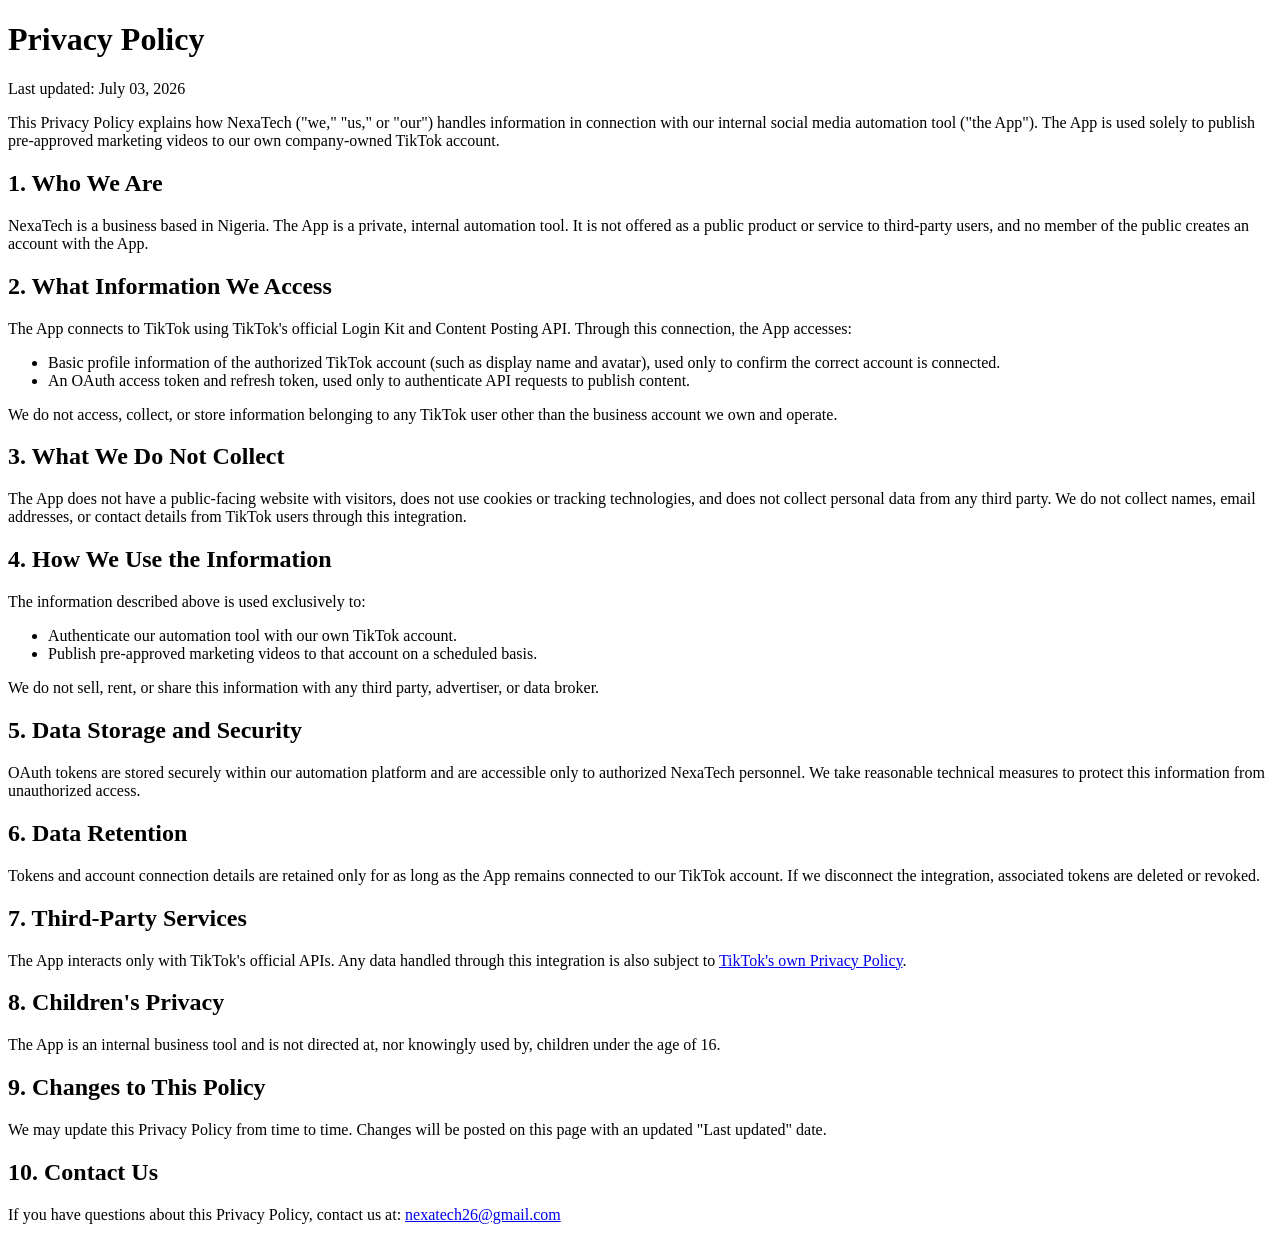
<file: privacy.html>
<!DOCTYPE html>
<html lang="en">
<head>
<meta charset="UTF-8">
<title>Privacy Policy - NexaTech</title>
</head>
<body>
<h1>Privacy Policy</h1>
<p>Last updated: July 03, 2026</p>

<p>This Privacy Policy explains how NexaTech ("we," "us," or "our") handles information in connection with our internal social media automation tool ("the App"). The App is used solely to publish pre-approved marketing videos to our own company-owned TikTok account.</p>

<h2>1. Who We Are</h2>
<p>NexaTech is a business based in Nigeria. The App is a private, internal automation tool. It is not offered as a public product or service to third-party users, and no member of the public creates an account with the App.</p>

<h2>2. What Information We Access</h2>
<p>The App connects to TikTok using TikTok's official Login Kit and Content Posting API. Through this connection, the App accesses:</p>
<ul>
<li>Basic profile information of the authorized TikTok account (such as display name and avatar), used only to confirm the correct account is connected.</li>
<li>An OAuth access token and refresh token, used only to authenticate API requests to publish content.</li>
</ul>
<p>We do not access, collect, or store information belonging to any TikTok user other than the business account we own and operate.</p>

<h2>3. What We Do Not Collect</h2>
<p>The App does not have a public-facing website with visitors, does not use cookies or tracking technologies, and does not collect personal data from any third party. We do not collect names, email addresses, or contact details from TikTok users through this integration.</p>

<h2>4. How We Use the Information</h2>
<p>The information described above is used exclusively to:</p>
<ul>
<li>Authenticate our automation tool with our own TikTok account.</li>
<li>Publish pre-approved marketing videos to that account on a scheduled basis.</li>
</ul>
<p>We do not sell, rent, or share this information with any third party, advertiser, or data broker.</p>

<h2>5. Data Storage and Security</h2>
<p>OAuth tokens are stored securely within our automation platform and are accessible only to authorized NexaTech personnel. We take reasonable technical measures to protect this information from unauthorized access.</p>

<h2>6. Data Retention</h2>
<p>Tokens and account connection details are retained only for as long as the App remains connected to our TikTok account. If we disconnect the integration, associated tokens are deleted or revoked.</p>

<h2>7. Third-Party Services</h2>
<p>The App interacts only with TikTok's official APIs. Any data handled through this integration is also subject to <a href="https://www.tiktok.com/legal/page/global/privacy-policy/en" target="_blank" rel="noopener noreferrer">TikTok's own Privacy Policy</a>.</p>

<h2>8. Children's Privacy</h2>
<p>The App is an internal business tool and is not directed at, nor knowingly used by, children under the age of 16.</p>

<h2>9. Changes to This Policy</h2>
<p>We may update this Privacy Policy from time to time. Changes will be posted on this page with an updated "Last updated" date.</p>

<h2>10. Contact Us</h2>
<p>If you have questions about this Privacy Policy, contact us at: <a href="mailto:nexatech26@gmail.com">nexatech26@gmail.com</a></p>

</body>
</html>
</file>
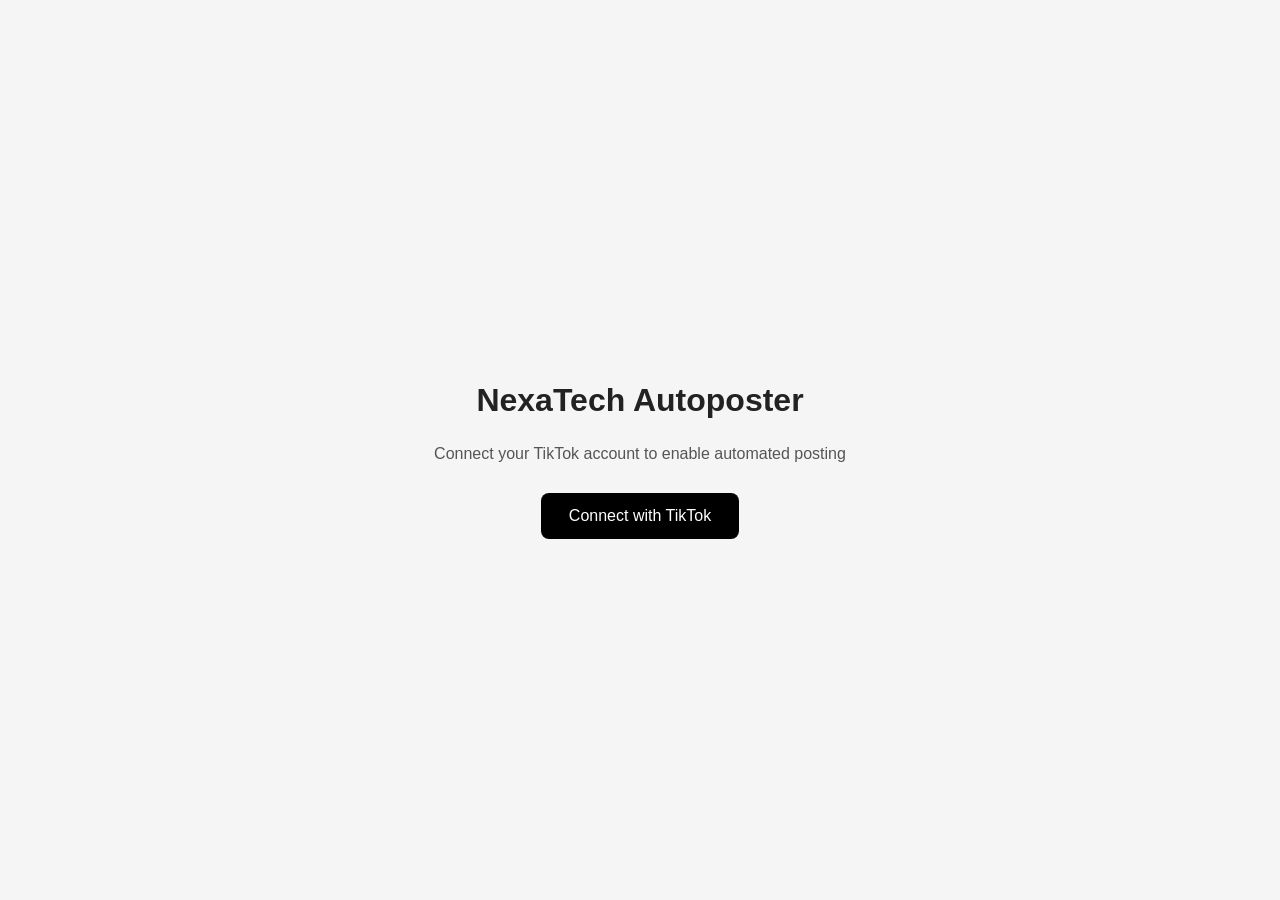
<file: tiktok-login.html>
<!DOCTYPE html>
<html lang="en">
<head>
  <meta charset="UTF-8">
  <meta name="viewport" content="width=device-width, initial-scale=1.0">
  <title>NexaTech Autoposter - Connect TikTok</title>
  <style>
    body {
      font-family: Arial, sans-serif;
      display: flex;
      flex-direction: column;
      align-items: center;
      justify-content: center;
      height: 100vh;
      margin: 0;
      background: #f5f5f5;
    }
    h1 {
      color: #222;
      margin-bottom: 10px;
    }
    p {
      color: #555;
      margin-bottom: 30px;
    }
    .tiktok-btn {
      background-color: #000;
      color: #fff;
      padding: 14px 28px;
      font-size: 16px;
      border: none;
      border-radius: 8px;
      cursor: pointer;
      text-decoration: none;
      display: inline-block;
    }
    .tiktok-btn:hover {
      background-color: #333;
    }
  </style>
</head>
<body>
  <h1>NexaTech Autoposter</h1>
  <p>Connect your TikTok account to enable automated posting</p>

  <a class="tiktok-btn" href="#" id="connectBtn">Connect with TikTok</a>

  <script>
    // ---- CONFIGURE THESE VALUES ----
    const clientKey = "sbawn1kj5oqe3bj5bs"; // Sandbox client key (swap to Production key later)
    const redirectUri = "https://ultimmatenexatech-hugging8n.hf.space/webhook/tiktok-callback";
    const scopes = "user.info.basic,video.publish,video.upload";
    const state = "xyz123"; // can be randomized per session for security later

    const authUrl = "https://www.tiktok.com/v2/auth/authorize/"
      + "?client_key=" + encodeURIComponent(clientKey)
      + "&response_type=code"
      + "&scope=" + encodeURIComponent(scopes)
      + "&redirect_uri=" + encodeURIComponent(redirectUri)
      + "&state=" + encodeURIComponent(state);

    document.getElementById("connectBtn").href = authUrl;
  </script>
</body>
</html>
</file>
